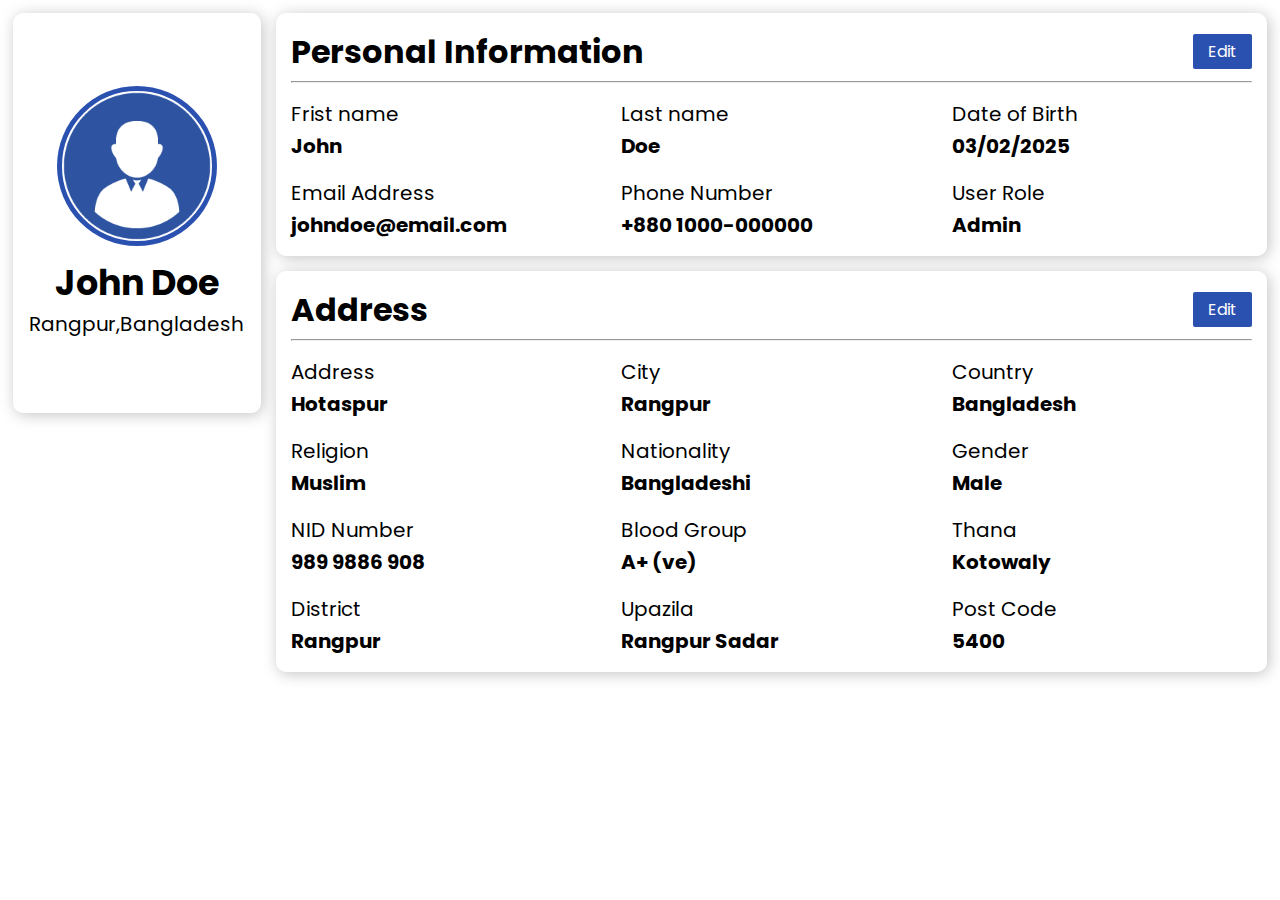
<file: index.html>
<!DOCTYPE html>
<html lang="en">

<head>
  <meta charset="UTF-8">
  <meta name="viewport" content="width=device-width, initial-scale=1.0">

  <!-- === css link === -->
  <link rel="stylesheet" href="css/user-profile.css">

  <title>Document</title>
</head>

<body>
  <section>
    <!-- === PROFILE SECTION === -->
    <div class="profile-section">
      <div class="user-profile">
        <!-- === PROFILE IMAGE === -->
        <div class="profile-image">
          <div class="circel">
            <img src="img/Untitled-1.png" alt="">
          </div>
        </div>
        <!-- === USER NAME === -->
        <div class="user-name">
          <h2>John Doe</h2>
          <p>Rangpur,Bangladesh</p>
        </div>
      </div>
    </div>


    <!-- ==== PERSONAL INFORMATION === -->
    <div class="info-parent-container">
      <div class="personal-info-section">
        <!-- ==== PERSONAL INFO CONTAINER === -->
        <div class="personal-info-container">
          <h1>Personal Information</h1>
          <a href="input-form.html">Edit</a>
        </div>
        <hr>
        <!-- === PERSONAL DETAILS === -->
        <div class="personal-details-section">
          <div class="personal-details-container">
            <p>Frist name</p>
            <h2>John</h2>
          </div>
          <div class="personal-details-container">
            <p>Last name</p>
            <h2>Doe</h2>
          </div>
          <div class="personal-details-container">
            <p>Date of Birth</p>
            <h2>03/02/2025</h2>
          </div>
        </div>
        <!-- === PERSONAL DETAILS === -->
        <div class="personal-details-section">
          <div class="personal-details-container">
            <p>Email Address</p>
            <h2>johndoe@email.com</h2>
          </div>
          <div class="personal-details-container">
            <p>Phone Number</p>
            <h2>+880 1000-000000</h2>
          </div>
          <div class="personal-details-container">
            <p>User Role</p>
            <h2>Admin</h2>
          </div>
        </div>
      </div>



      <div class="address-info-section">
        <!-- ==== PERSONAL INFO CONTAINER === -->
        <div class="personal-info-container">
          <h1>Address</h1>
          <a href="input-form.html">Edit</a>
        </div>
        <hr>
        <!-- === PERSONAL DETAILS === -->
        <div class="personal-details-section">
          <div class="personal-details-container">
            <p>Address</p>
            <h2>Hotaspur</h2>
          </div>
          <div class="personal-details-container">
            <p>City</p>
            <h2>Rangpur</h2>
          </div>
          <div class="personal-details-container">
            <p>Country</p>
            <h2>Bangladesh</h2>
          </div>
        </div>
        <!-- === PERSONAL DETAILS === -->
        <div class="personal-details-section">
          <div class="personal-details-container">
            <p>Religion</p>
            <h2>Muslim</h2>
          </div>
          <div class="personal-details-container">
            <p>Nationality</p>
            <h2>Bangladeshi</h2>
          </div>
          <div class="personal-details-container">
            <p>Gender</p>
            <h2>Male</h2>
          </div>
        </div>
        <!-- === PERSONAL DETAILS === -->
        <div class="personal-details-section">
          <div class="personal-details-container">
            <p>NID Number</p>
            <h2>989 9886 908</h2>
          </div>
          <div class="personal-details-container">
            <p>Blood Group</p>
            <h2>A+ (ve)</h2>
          </div>
          <div class="personal-details-container">
            <p>Thana</p>
            <h2>Kotowaly</h2>
          </div>
        </div>
        <!-- === PERSONAL DETAILS === -->
        <div class="personal-details-section">
          <div class="personal-details-container">
            <p>District</p>
            <h2>Rangpur</h2>
          </div>
          <div class="personal-details-container">
            <p>Upazila</p>
            <h2>Rangpur Sadar</h2>
          </div>
          <div class="personal-details-container">
            <p>Post Code</p>
            <h2>5400</h2>
          </div>
        </div>
      </div>
    </div>


  </section>

</body>

</html>
</file>
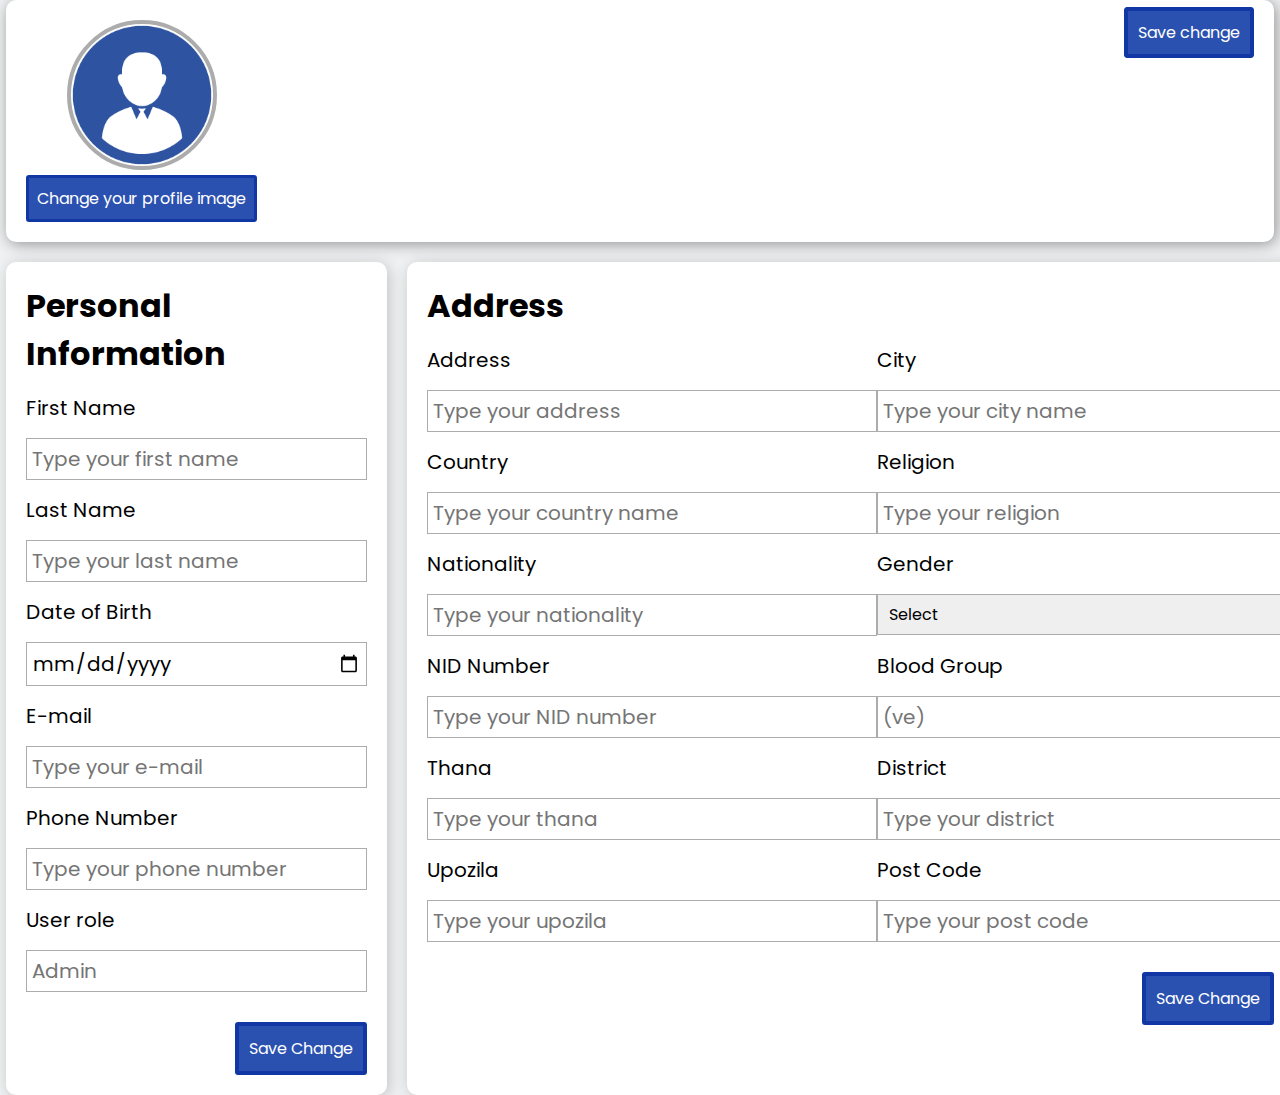
<file: input-form.html>
<!DOCTYPE html>
<html lang="en">

<head>
    <meta charset="UTF-8">
    <meta name="viewport" content="width=device-width, initial-scale=1.0">
    <!-- === css link === -->
    <link rel="stylesheet" href="css/input-form.css">
    <title>Document</title>
</head>

<body>
    <section>
        <!-- === EDIT SECTION === -->
        <div class="edit-section">
            <!-- === EDIT PROFILE SECTION === -->
            <div class="edit-profile-section">
                <div class="image-container">
                    <img src="img/Untitled-1.png" alt="">
                    <a href="#">Change your profile image</a>
                </div>
                <!-- === SAVE CHANGE BUTTON === -->
                <div class="save-change-botton">
                    <a href="index.html">Save change</a>
                </div>
            </div>
            <!-- === BOTTOM PARENT SECTION === -->
            <div class="bottom-parent-container">
                <!-- === INPUT FORM SECTION === -->
                <div class="input-form-section">
                    <!-- === PERSONAL INFORMATION === -->
                    <div class="personal-information">
                        <h1>Personal Information</h1>
                    </div>
                    <div class="input-form">
                        <label for="text">First Name</label>
                        <input type="text" placeholder="Type your first name">
                    </div>
                    <div class="input-form">
                        <label for="text">Last Name</label>
                        <input type="text" placeholder="Type your last name">
                    </div>
                    <div class="input-form">
                        <label for="text">Date of Birth</label>
                        <input type="date" placeholder="">
                    </div>
                    <div class="input-form">
                        <label for="text">E-mail</label>
                        <input type="email" placeholder="Type your e-mail">
                    </div>
                    <div class="input-form">
                        <label for="text">Phone Number</label>
                        <input type="number" placeholder="Type your phone number">
                    </div>
                    <div class="input-form">
                        <label for="text">User role</label>
                        <input type="text" placeholder="Admin">
                    </div>
                    <!-- === SAVE BUTTON === -->
                    <div class="save-button"><a href="index.html">Save Change</a></div>
                </div>
                <!-- === INPUT FORM SECTION === -->
                <div class="address-form-section">
                    <!-- === ADDRESS INFORMATION === -->
                    <div class="personal-information">
                        <h1>Address</h1>
                    </div>
                    <div class="input-form-container">
                        <div class="input-form">
                            <label for="text">Address</label>
                            <input type="text" placeholder="Type your address">
                        </div>
                        <div class="input-form">
                            <label for="text">City</label>
                            <input type="text" placeholder="Type your city name">
                        </div>
                    </div>
                    <div class="input-form-container">
                        <div class="input-form">
                            <label for="text">Country</label>
                            <input type="text" placeholder="Type your country name">
                        </div>
                        <div class="input-form">
                            <label for="text">Religion</label>
                            <input type="text" placeholder="Type your religion">
                        </div>
                    </div>
                    <div class="input-form-container">
                        <div class="input-form">
                            <label for="text">Nationality</label>
                            <input type="text" placeholder="Type your nationality">
                        </div>
                        <div class="input-form">
                            <label for="text">Gender</label>
                                    <select>
                                        <option value="select">Select</option>
                                        <option value="maiL">Mail</option>
                                        <option value="femail">Femail</option>
                                    </select>
                        </div>
                    </div>
                    <div class="input-form-container">
                        <div class="input-form">
                            <label for="text">NID Number</label>
                            <input type="number" placeholder="Type your NID number">
                        </div>
                        <div class="input-form">
                            <label for="text">Blood Group</label>
                            <input type="text" placeholder="(ve)">
                        </div>
                    </div>
                    <div class="input-form-container">
                        <div class="input-form">
                            <label for="text">Thana</label>
                            <input type="text" placeholder="Type your thana">
                        </div>
                        <div class="input-form">
                            <label for="text">District</label>
                            <input type="text" placeholder="Type your district">
                        </div>
                    </div>
                    <div class="input-form-container">
                        <div class="input-form">
                            <label for="text">Upozila</label>
                            <input type="text" placeholder="Type your upozila">
                        </div>
                        <div class="input-form">
                            <label for="text">Post Code</label>
                            <input type="number" placeholder="Type your post code">
                        </div>
                    </div>
                    <!-- === SAVE BUTTON === -->
                    <div class="save-button"><a href="index.html">Save Change</a></div>
                </div>
            </div>
        </div>
    </section>
</body>

</html>
</file>
<file: css/user-profile.css>
@import url('https://fonts.googleapis.com/css2?family=Poppins:ital,wght@0,100;0,200;0,300;0,400;0,500;0,600;0,700;0,800;0,900;1,100;1,200;1,300;1,400;1,500;1,600;1,700;1,800;1,900&display=swap');
*{
    margin: 0;
    padding: 0;
    box-sizing: border-box;
    font-family: "Poppins", serif;
}
ul{
    list-style-type: none;
}
a{
    text-decoration: none;
}
/* body{
    background-color: ;
} */
 section{
    display: flex;
    margin: 1%;
 }
/* ==== PROFILE SECITON === */
.profile-section{
    width: 20%;
    height: 400px;
    border-radius: 10px;
    margin-right: 15px;
    display: flex;
    align-items: center;
    justify-content: center;
    background-color: white;
    box-shadow: 2px 2px 15px #c4c4c4;
}
/* === PROFILE IMAGE === */
.profile-image{
    width: 160px;
    height: 160px;
    border-radius: 50%;
    display: flex;
    align-items: center;
    justify-content: center;
    background-color: #2B51B0;
}
.circel{
    width: 150px;
    height: 150px;
    border-radius: 50%;
    display: flex;
    justify-content: center;
    align-items: center;
    border: 5px solid white ;;
}
.circel img{
    width: 150px;
    height: 150px;
}
/* === USER NAME === */
.user-name{
    margin-top: 10px;
    display: flex;
    flex-direction: column;
    align-items: center;
}
.user-name h2{
    font-size: 35px;
}
.user-name p{
    font-size: 20px;
}
.user-profile{
    display: flex;
    flex-direction: column;
    justify-content: center;
    align-items: center;

}
/* === MOBILE RESPONSIVE === */
@media(max-width:768px){
    section{
        display: flex;
        justify-content: center;
        align-items: center;
        flex-direction: column;
     }
     .profile-section{
        width: 100%;
        height: 300px;
        display: flex;
        align-items: center;
        justify-content: center;
        margin-right: 0;
     }
     .profile-image{
        width: 110px;
        height: 110px;
     }
     .circel{
        width: 100px;
        height: 100px;
     }
     .circel img{
        width: 90px;
        height: 90px;
     }
     .user-profile{
        display: flex;
        justify-content: center;
        align-items: center;
        flex-direction: column;
     }
}
/* === PERSONAL INFO SECTION === */
.info-parent-container{
    width: 80%;
}
.personal-info-section{
    height: auto;
    padding: 15px;
    border-radius: 10px;
    background-color: white;
    box-shadow: 2px 2px 15px #c4c4c4;
}
/* === PERSONAL INFO CONTAINER === */
.personal-info-container{
    display: flex;
    align-items: center;
    justify-content: space-between;
}
.personal-info-container h1{
    font-size: 2rem;
}
.personal-info-container a{
    font-size: 1rem;
    padding: 5px 15px;
    border-radius: 2px;
    color: white;
    background-color: #2B51B0;
}
hr{
    color: #dcdfe3;
    margin-top: 5px;
}
/* === PERSONAL DETAILS === */
.personal-details-section{
    margin-top: 15px;
/*     padding-right: 300px; */
    display: flex;
    align-items: center;
    justify-content: space-between;
}
.personal-details-container{
    line-height: 2em;
    width: 300px;
}
.personal-details-container p{
    font-size: 1.25rem;
}
.personal-details-container h2{
    font-size: 1.25rem;
}
/* === ADDRESS SECTION === */
.address-info-section{
    padding: 15px;
    height: auto;
    border-radius: 10px;
    margin-top: 15px;
    background-color: white;
    box-shadow: 2px 2px 15px #c4c4c4;
}
/* === MOBILE RESPONSIVE === */
@media(max-width: 768px){
    .info-parent-container{
        width: 100%;
    }
    .personal-info-section{
        margin-top: 10px;
        height: auto;
    }
    .personal-info-container h1{
        font-size: 1.25rem;
    }
    .personal-details-section{
        display: flex;
        flex-direction: column;
    }
    .personal-details-container{
        margin-top: 0.8em;
    }
    .address-info-section{
        height: auto;
    }
}
</file>
<file: css/input-form.css>
@import url('https://fonts.googleapis.com/css2?family=Poppins:ital,wght@0,100;0,200;0,300;0,400;0,500;0,600;0,700;0,800;0,900;1,100;1,200;1,300;1,400;1,500;1,600;1,700;1,800;1,900&display=swap');

* {
    margin: 0;
    padding: 0;
    box-sizing: border-box;
    font-family: "Poppins", serif;
}

body {
    background-color: var(--gray-white);
}

ul {
    list-style-type: none;
}

a {
    text-decoration: none;
}
body{
    background-color: var(--gray-white);
}
:root {
    --gray-white: #F0F1F2;
    --white: #FFFFFF;
    --black: #000000;
    --gray-black: #DDDDDD;
    --light-black: #212523;
    --light-black-op: #21252350;
    --main-green: #157343;
    --main-light: #37A000;
    --light-orange: #FD7E14;
    --green: #008000;
    --light-green: #e9f6ec;
    --red: #FF0000;
    --light-red: #fbeaec;
    /* === FONTS SIZE FOR HEADING === */
    --primary-head: 22px;
    --secondary-head: 1.125rem;
    --secondary: 1rem;
    --primary-para: 0.825rem;
}
section{
    width: 100%;
    display: flex;
    justify-content: center;
}
/* === EDIT SECTION === */
.edit-section{
    width: 99%;
}
/* === EDIT PROFILE SECTION === */
.edit-profile-section{
    display: flex;
    justify-content: space-between;
    background-color: white;
    border-radius: 10px;
    padding: 20px;
    box-shadow: 2px 2px 15px rgb(0, 0, 0, 0.40);
}
/* === IMAGE CONATAINER === */
.image-container{
    display: flex;
    flex-direction: column;
    align-items: center;
}
.image-container img{
    height: 150px;
    width: 150px;
    margin-bottom: 5px;
    border-radius: 50%;
    border: 4px solid #acacac;
}
.image-container a{
    padding: 8px;
    font-size: 1rem;
    border-radius: 3px;
    border: 3px solid #1137a5;
    color: white;
    background-color: #2B51B0;
}
.image-container a:hover{
    background-color: #1137a5;
}
/* === SAVE CHANGE BUTTON === */
.save-change-botton a{
    font-size: 1rem;
    padding: 10px;
    border-radius: 4px;
    color: white;
    border: 4px solid #1137a5;
    background-color: #2B51B0;
}
.save-change-botton a:hover{
    background-color: #1137a5;
}
/* === MOBILE RESPONSIVE === */
@media(max-width: 768px){
    .edit-section{
        width: 98%;
    }
    .edit-profile-section{
        padding: 10px;
    }
    .image-container img{
        height: 100px;
        width: 100px;
    }
    .image-container a{
        font-size: 0.825rem;
        padding: 5px;
    }
    .image-container{
        align-items: start;
    }
    .save-change-botton a{
        font-size: 0.825rem;
        padding: 5px;
    }
    .save-change-botton{
        margin-top: 6px;
    }
}
/* === BOTTOM PARENT SECTION === */
.bottom-parent-container{
    display: flex;
    gap: 20px;
}

/* === INPUT FORM SECTION === */
.input-form-section{
    height: auto;
    justify-content: space-between;
    background-color: white;
    width: 30%;
    border-radius: 10px;
    margin-top: 20px;
    padding: 20px;
    box-shadow: 2px 2px 15px rgba(0, 0, 0, 0.2);
}
/* === INPUT FORM === */
.input-form{
    line-height: 3em;
    font-size: 1.25rem;
    display: flex;
    flex-direction: column;
}
.input-form input{
    padding: 5px;
    font-size: 1.25rem;
    border: 1px solid #acacac;
}
.input-form input:focus{
    outline: 2px solid #2B51B0;
}
/* === SAVE BUTTON === */
.save-button{
    margin-top: 30px;
    display: flex;
    justify-content: flex-end;
}
.save-button a{
    font-size: 1rem;
    padding: 10px;
    border-radius: 3px;
    justify-content: flex-end;
    color: white;
    border: 4px solid #1137a5;
    background-color: #2B51B0;
}
.save-button a:hover{
    background-color: #1137a5;
}
/* === ADDRESS SECITON === */
.address-form-section{
    height: auto;
    width: 70%;
    border-radius: 10px;
    justify-content: space-between;
    background-color: white;
    margin-top: 20px;
    padding: 20px;
    box-shadow: 2px 2px 15px rgba(0, 0, 0, 0.2);
}
/* === INPUT FORM CONTAINER === */
.input-form-container{
    display: flex;
    justify-content: space-between;
}
.input-form-container input{
    width: 450px;
}
/* === GENDER BOX === */
select{
    font-size: 1rem;
    width: 450px;
    padding: 7px;
    border: 1px solid #acacac;
}
/* === MOBILE RESPONSIVE === */
@media(max-width: 768px){
    .bottom-parent-container{
        display: flex;
        flex-direction: column;
        justify-content: center;
        align-items: center;
    }
    .input-form-section{
        width: 98%;
        justify-content: center;
    }
    .address-form-section{
        width: 98%;
    }
    .input-form-container{
        display: flex;
        flex-direction: column;
    }
    .input-form-container input{
        width: auto;
    }
    select{
        width: auto;
    }
}
</file>
